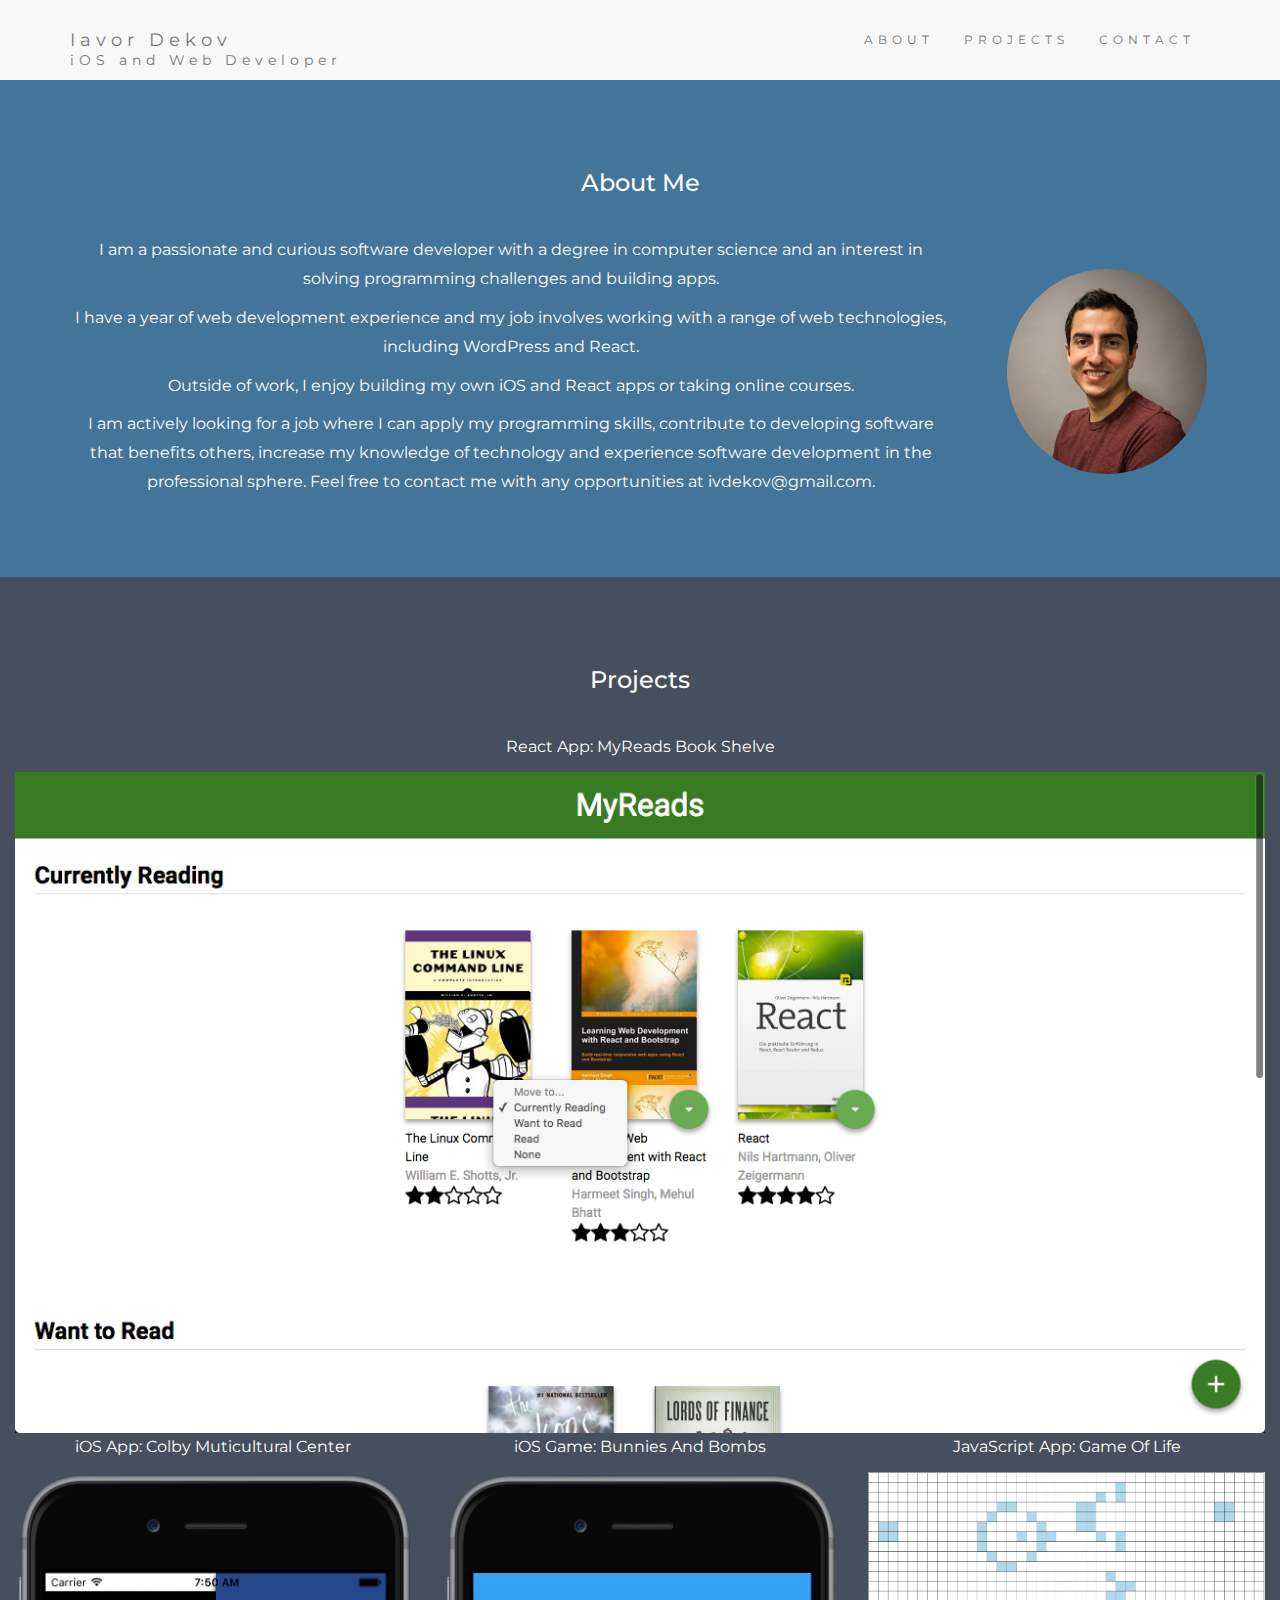
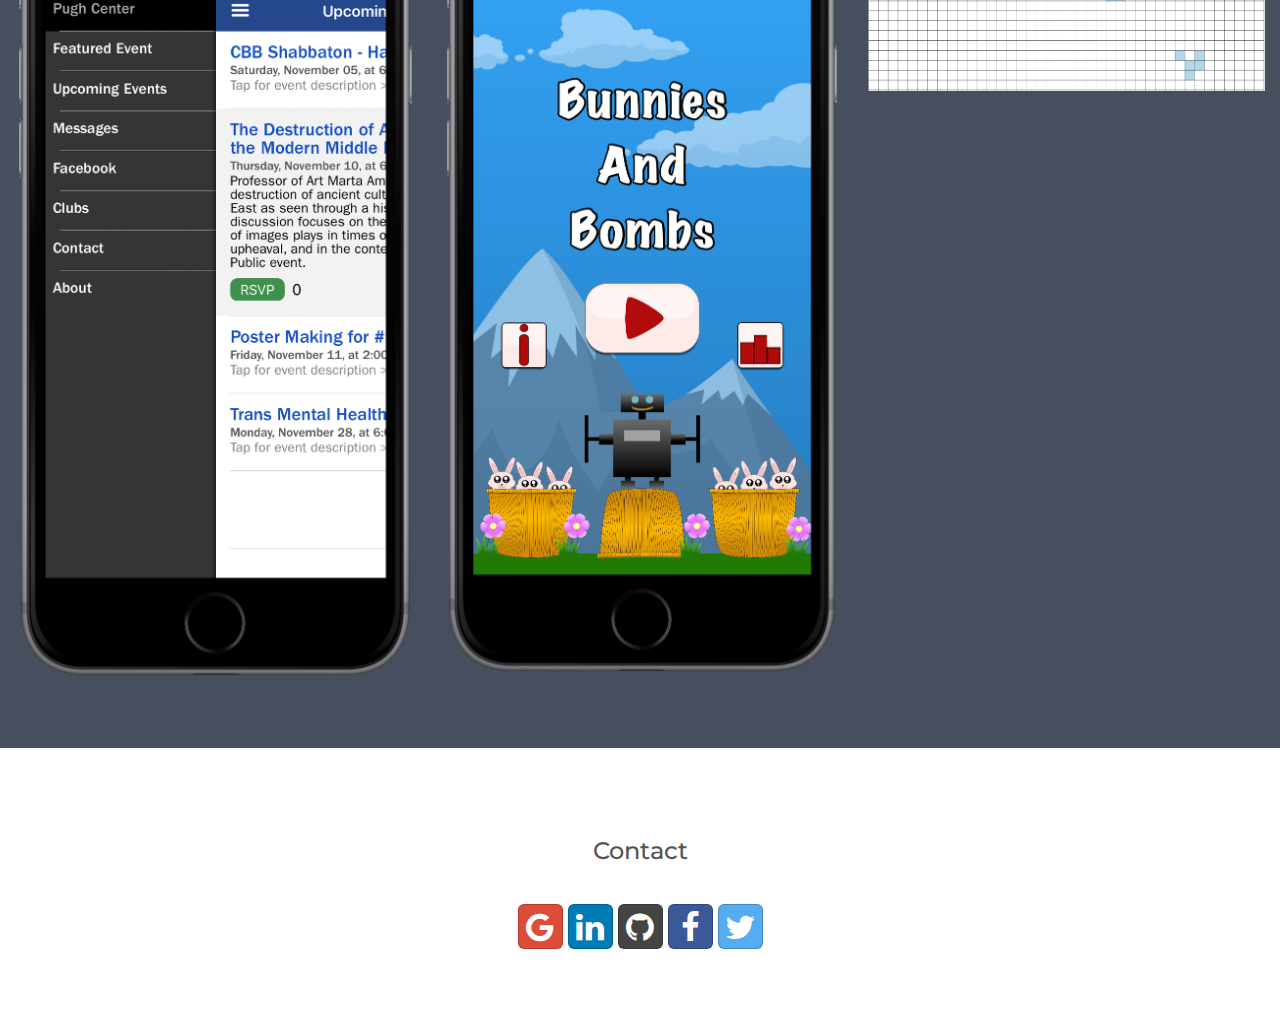
<file: index.html>
<!DOCTYPE html>
<html lang="en">
<head>
	<title>Iavor Dekov - Software Developer</title>
	<meta charset="utf-8">
	<meta name="viewport" content="width=device-width, initial-scale=1">
	<link rel="stylesheet" href="https://maxcdn.bootstrapcdn.com/bootstrap/3.3.7/css/bootstrap.min.css">
	<!-- <link rel="stylesheet" href="assets/css/bootstrap.css"> -->
	<link rel="stylesheet" href="assets/css/style.css">
	<link rel="stylesheet" href="assets/css/bootstrap-social.css">
	<link rel="stylesheet" href="assets/css/font-awesome.css">
	<link href="https://fonts.googleapis.com/css?family=Montserrat" rel="stylesheet">

	<link rel="shortcut icon" type="image/png" href="assets/img/favicon.png">

	<script src="https://ajax.googleapis.com/ajax/libs/jquery/1.12.4/jquery.min.js"></script>
	<script src="https://maxcdn.bootstrapcdn.com/bootstrap/3.3.7/js/bootstrap.min.js"></script>

	<script src="assets/js/script.js"></script>
	<script src="//load.sumome.com/" data-sumo-site-id="9c44439d1a84c0bf56af806140b97834540d39d96fd64dcf5bfd26d779fd9248" async="async"></script>

</head>

<body>

	<nav class="navbar navbar-default">
		<div class="container">
			<div class="navbar-header">
				<button type="button" class="navbar-toggle" data-toggle="collapse" data-target="#myNavbar">
					<span class="icon-bar"></span>
					<span class="icon-bar"></span>
					<span class="icon-bar"></span>
				</button>
				<a class="navbar-brand" href="index.html">Iavor Dekov<small>iOS and Web Developer</small></a>
			</div>
			<div class="collapse navbar-collapse" id="myNavbar">
				<ul class="nav navbar-nav navbar-right">
					<li><a href="#about">ABOUT</a></li>
					<li><a href="#projects">PROJECTS</a></li>
					<li><a href="#contact">CONTACT</a></li>
				</ul>
			</div>
		</div>
	</nav>

	<div id="about" class="container-fluid bg-1 text-center">
		<h3 class="margin about-me-heading">About Me</h3>
		<div class="about-me-content">
			<div class="about-me-text-container">
				<p>
					I am a passionate and curious software developer with a degree in computer science and an interest in solving programming challenges and building apps.
				</p>
				<p>
					I have a year of web development experience and my job involves working with a range of web technologies, including WordPress and React.
				</p>
				<p>
					Outside of work, I enjoy building my own iOS and React apps or taking online courses.
				</p>
				<p>
					I am actively looking for a job where I can apply my programming skills, contribute to developing software that benefits others, increase my knowledge of technology and experience software development in the professional sphere. Feel free to contact me with any opportunities at ivdekov@gmail.com.
				</p>
			</div>
			<div class="about-me-img-container">
				<img src="assets/img/iavor_dekov_profile.jpg" class="about-me-img">
			</div>
		</div>
	</div>

	<div id="projects" class="container-fluid bg-2 text-center">
		<h3 class="margin">Projects</h3>
		<div class="row">
			<div class="col-sm-12 project">
				<p>React App: MyReads Book Shelve</p>
				<img src="assets/img/myreads_screenshot.png" class="img-responsive" alt="Screenshot of MyReads app">
			</div>
		</div>
		<div class="row">
			<div class="col-sm-4 project">
				<p>iOS App: Colby Muticultural Center</p>
				<img src="assets/img/pugh_app_screenshot.png" class="img-responsive" alt="iOS App: Colby Muticultural Center">
			</div>
			<div class="col-sm-4 project">
				<p>iOS Game: Bunnies And Bombs</p>
				<img src="assets/img/bunnies_and_bombs_screenshot.png" class="img-responsive" alt="iOS Game: Bunnies And Bombs">
			</div>
			<div class="col-sm-4 project">
				<p>JavaScript App: Game Of Life </p>
				<img src="assets/img/game_of_life_screenshot.png" class="img-responsive" alt="JavaScript App: Game Of Life">
			</div>
		</div>
	</div>

	<div id="contact" class="container-fluid bg-3 text-center">
		<h3 class="margin">Contact</h3>

		<a href="mailto:ivdekov@gmail.com" title="ivdekov@gmail.com" class="btn btn-social-icon btn-lg btn-google">
			<span class="fa fa-google"></span>
		</a>

		<a href="https://www.linkedin.com/in/iavordekov" title="LinkedIn Profile" target="_blank" class="btn btn-social-icon btn-lg btn-linkedin">
			<span class="fa fa-linkedin"></span>
		</a>

		<a href="https://github.com/ivdekov" title="Github Profile" target="_blank" class="btn btn-social-icon btn-lg btn-github">
			<span class="fa fa-github"></span>
		</a>

		<a href="https://www.facebook.com/yavor.dekov" title="Facebook Profile" target="_blank" class="btn btn-social-icon btn-lg btn-facebook">
			<span class="fa fa-facebook"></span>
		</a>

		<a href="https://twitter.com/ivdekov" title="Twitter Profile" target="_blank" class="btn btn-social-icon btn-lg btn-twitter">
			<span class="fa fa-twitter"></span>
		</a>

	</div>

</body>
</html>
</file>
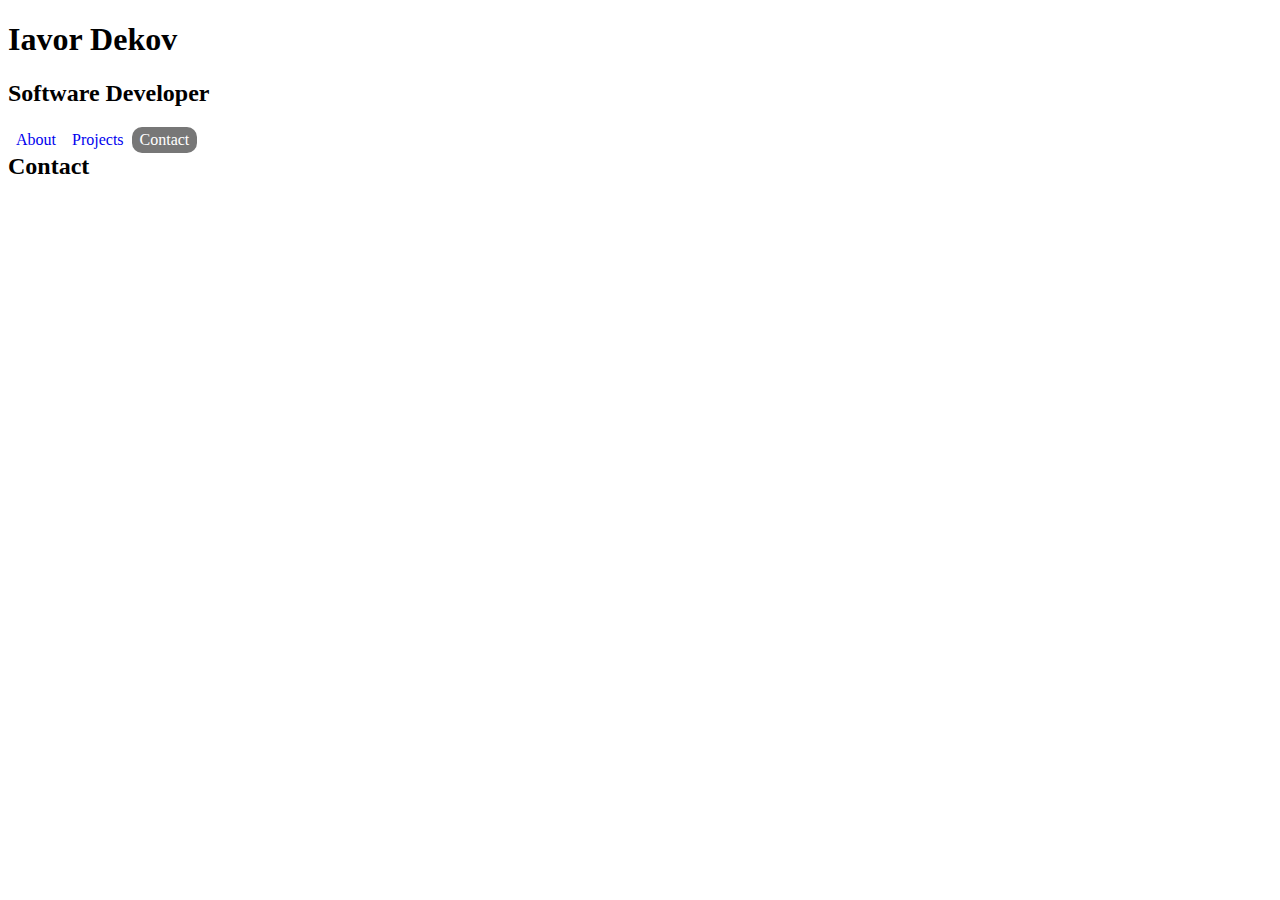
<file: contact.html>
<!DOCTYPE html>
<html>

<head>

	<title>Iavor Dekov | Contact</title>
	<link rel="stylesheet" type="text/css" href="style.css">

</head>

<body>

	<div id="navigation">

		<h1>Iavor Dekov</h1>
		<h2>Software Developer</h2>

		<ul>
			<li><a href="index.html">About</a></li>
			<li><a href="projects.html">Projects</a></li>
			<li class="current"><a href="contact.html">Contact</a></li>
		</ul>

	</div>

	<div id="content">

		<h2>Contact</h2>
		
	</div>

</body>
</html>
</file>
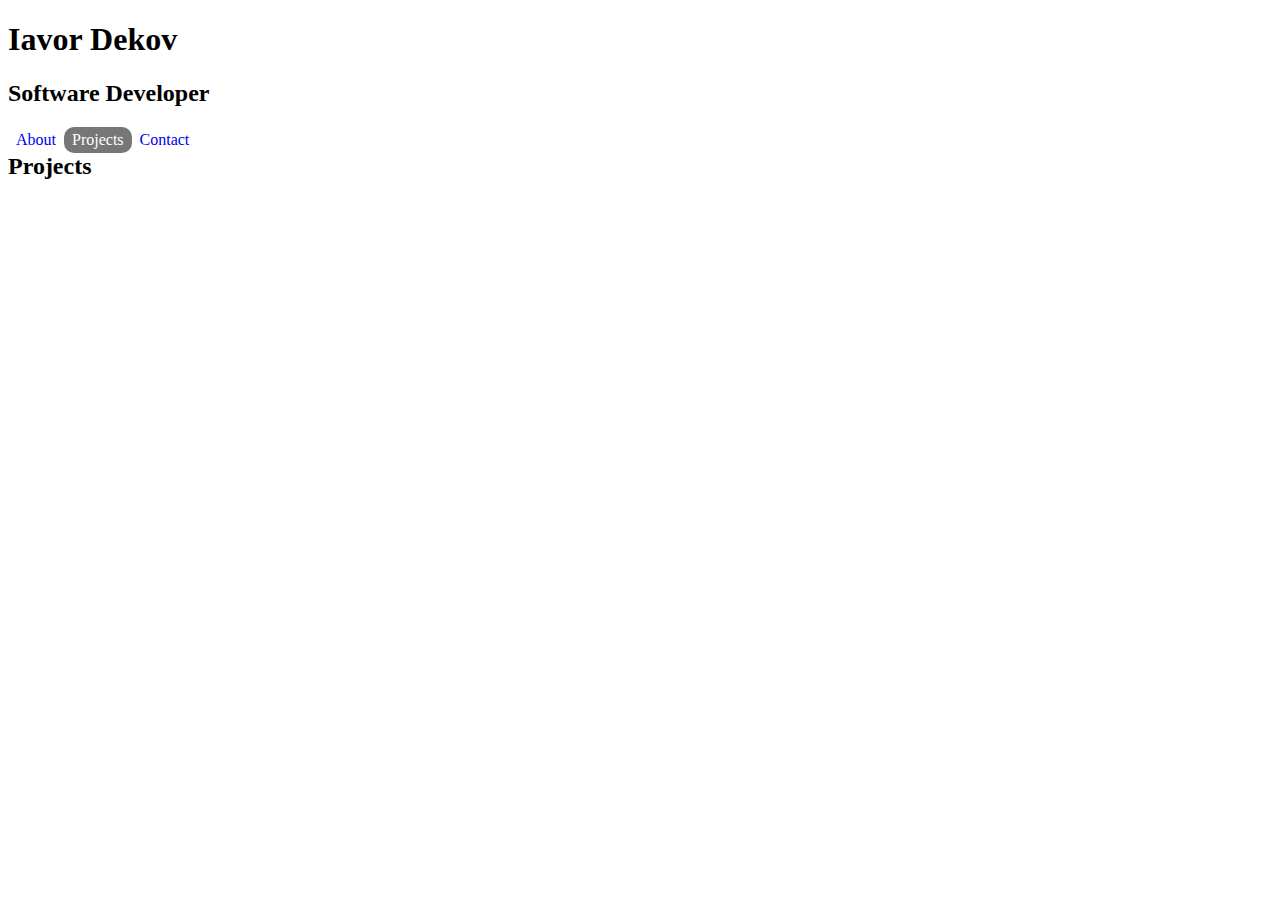
<file: projects.html>
<!DOCTYPE html>
<html>

<head>

	<title>Iavor Dekov | Projects</title>
	<link rel="stylesheet" type="text/css" href="style.css">

</head>

<body>

	<div id="navigation">

		<h1>Iavor Dekov</h1>
		<h2>Software Developer</h2>

		<ul>
			<li><a href="index.html">About</a></li>
			<li class="current"><a href="projects.html">Projects</a></li>
			<li><a href="contact.html">Contact</a></li>
		</ul>

	</div>

	<div id="content">

		<h2>Projects</h2>
		
	</div>

</body>
</html>
</file>
<file: assets/css/style.css>
body {
  font: 20px "Montserrat", sans-serif;
  line-height: 1.8;
}

p {
  font-size: 16px;
}

.margin {
  margin-bottom: 40px;
}

.bg-1 {
  background-color: #43749a;
  color: #ffffff;
}
.bg-2 {
  background-color: #474e5d; /* Dark Blue */
  color: #ffffff;
}
.bg-3 {
  background-color: #ffffff; /* White */
  color: #555555;
}

.container-fluid {
  padding-top: 70px;
  padding-bottom: 70px;
}

.navbar {
  padding-top: 15px;
  padding-bottom: 15px;
  border: 0;
  border-radius: 0;
  margin-bottom: 0;
  font-size: 12px;
  letter-spacing: 5px;
}

.navbar-nav li a:hover {
  color: #43749a !important;
}

.navbar-brand small {
  display: block;
  font-size: 14px;
}

.about-me-content {
  display: flex;
  flex-wrap: wrap;
  align-items: center;
  justify-content: space-evenly;
  align-content: space-around;
}

.about-me-text-container {
  display: inline-block;
  width: 70%;
}

.about-me-img-container {
  display: inline-block;
  width: 200px;
}

.about-me-img {
  width: 100%;
  border-radius: 50%;
}
</file>
<file: style.css>
#navigation ul {
    list-style-type: none;
    margin: 0;
    padding: 0;
}

#navigation li {
    float: left;
    padding: 4px 8px;
}

#navigation li a {
	display: block;
}

#navigation li a:link {
    text-decoration: none;
}

#navigation li a:visited {
    text-decoration: none;
}

#navigation li a:hover {
    color: #999;
}

#navigation li.current {
    background-color: #777777;
    border-radius: 10px;
}

#navigation li.current a {
    color: white;
}

#content {
	clear: both;
}
</file>
